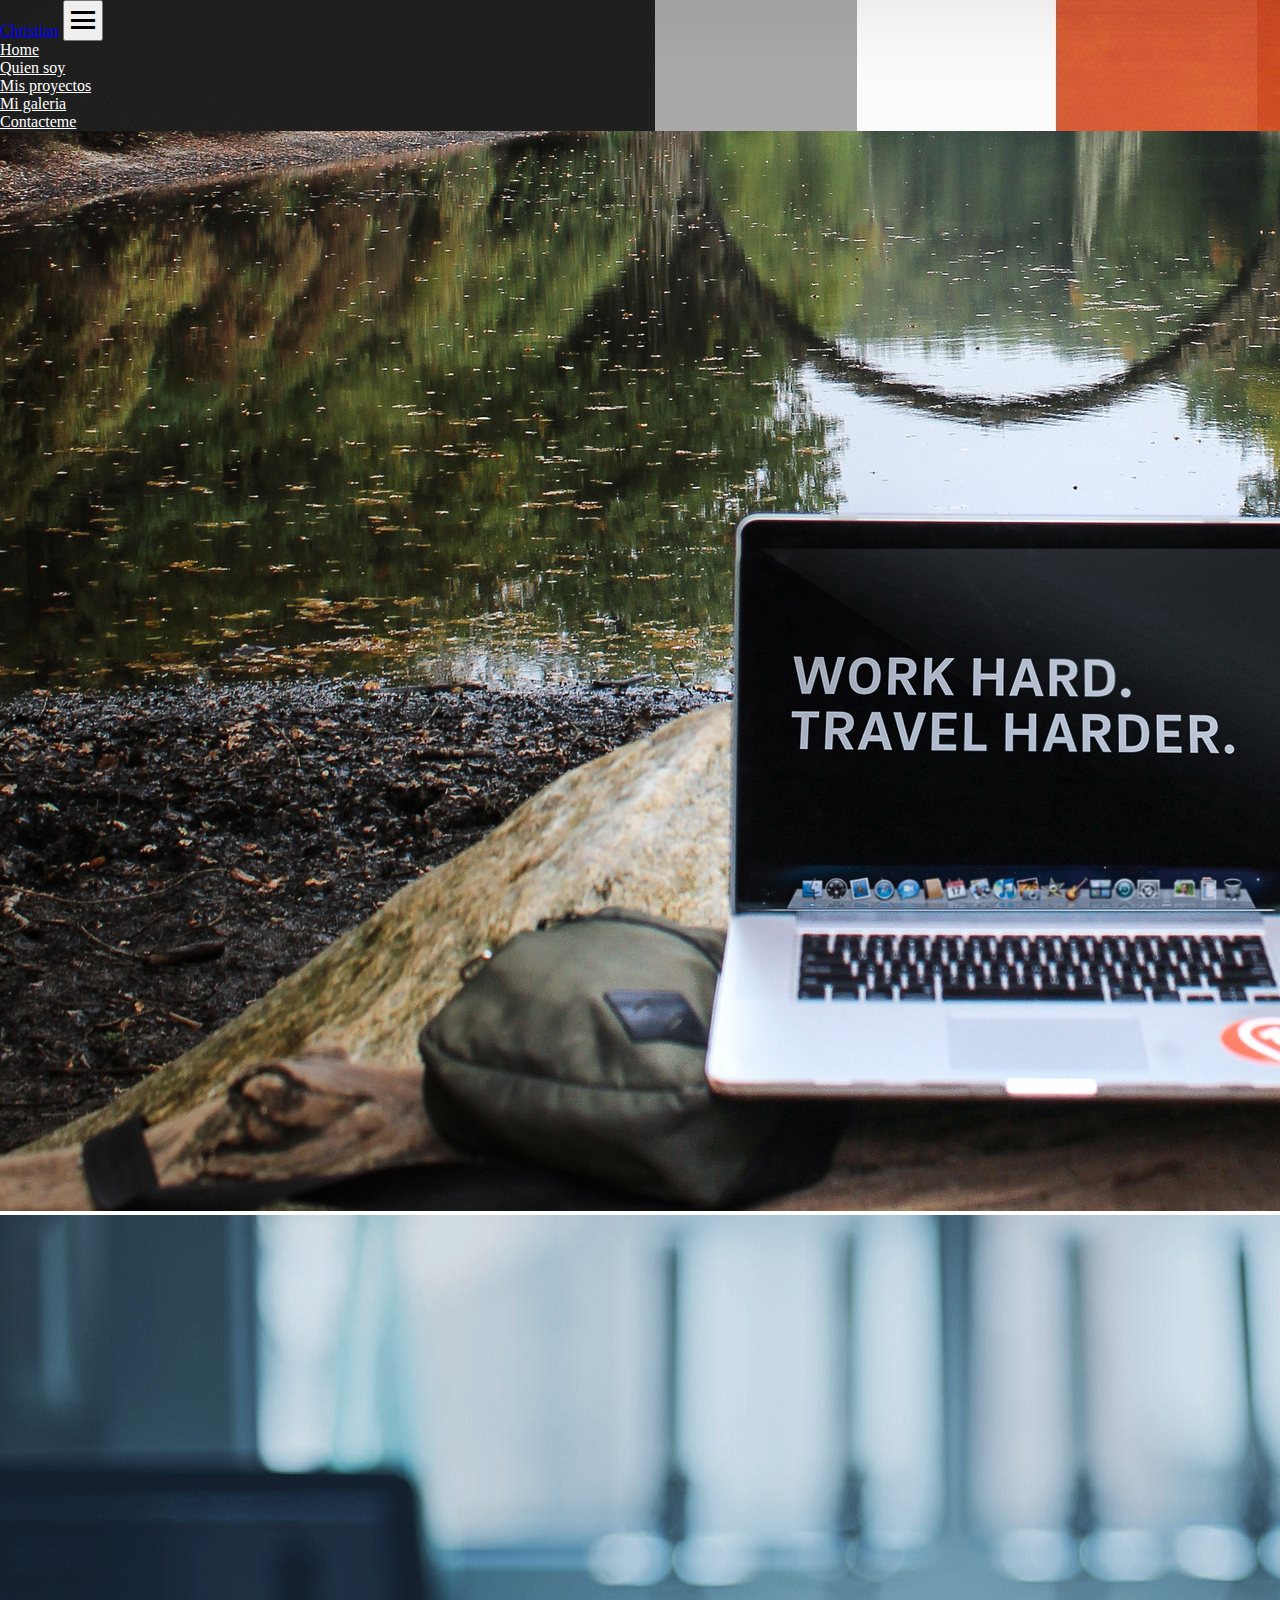
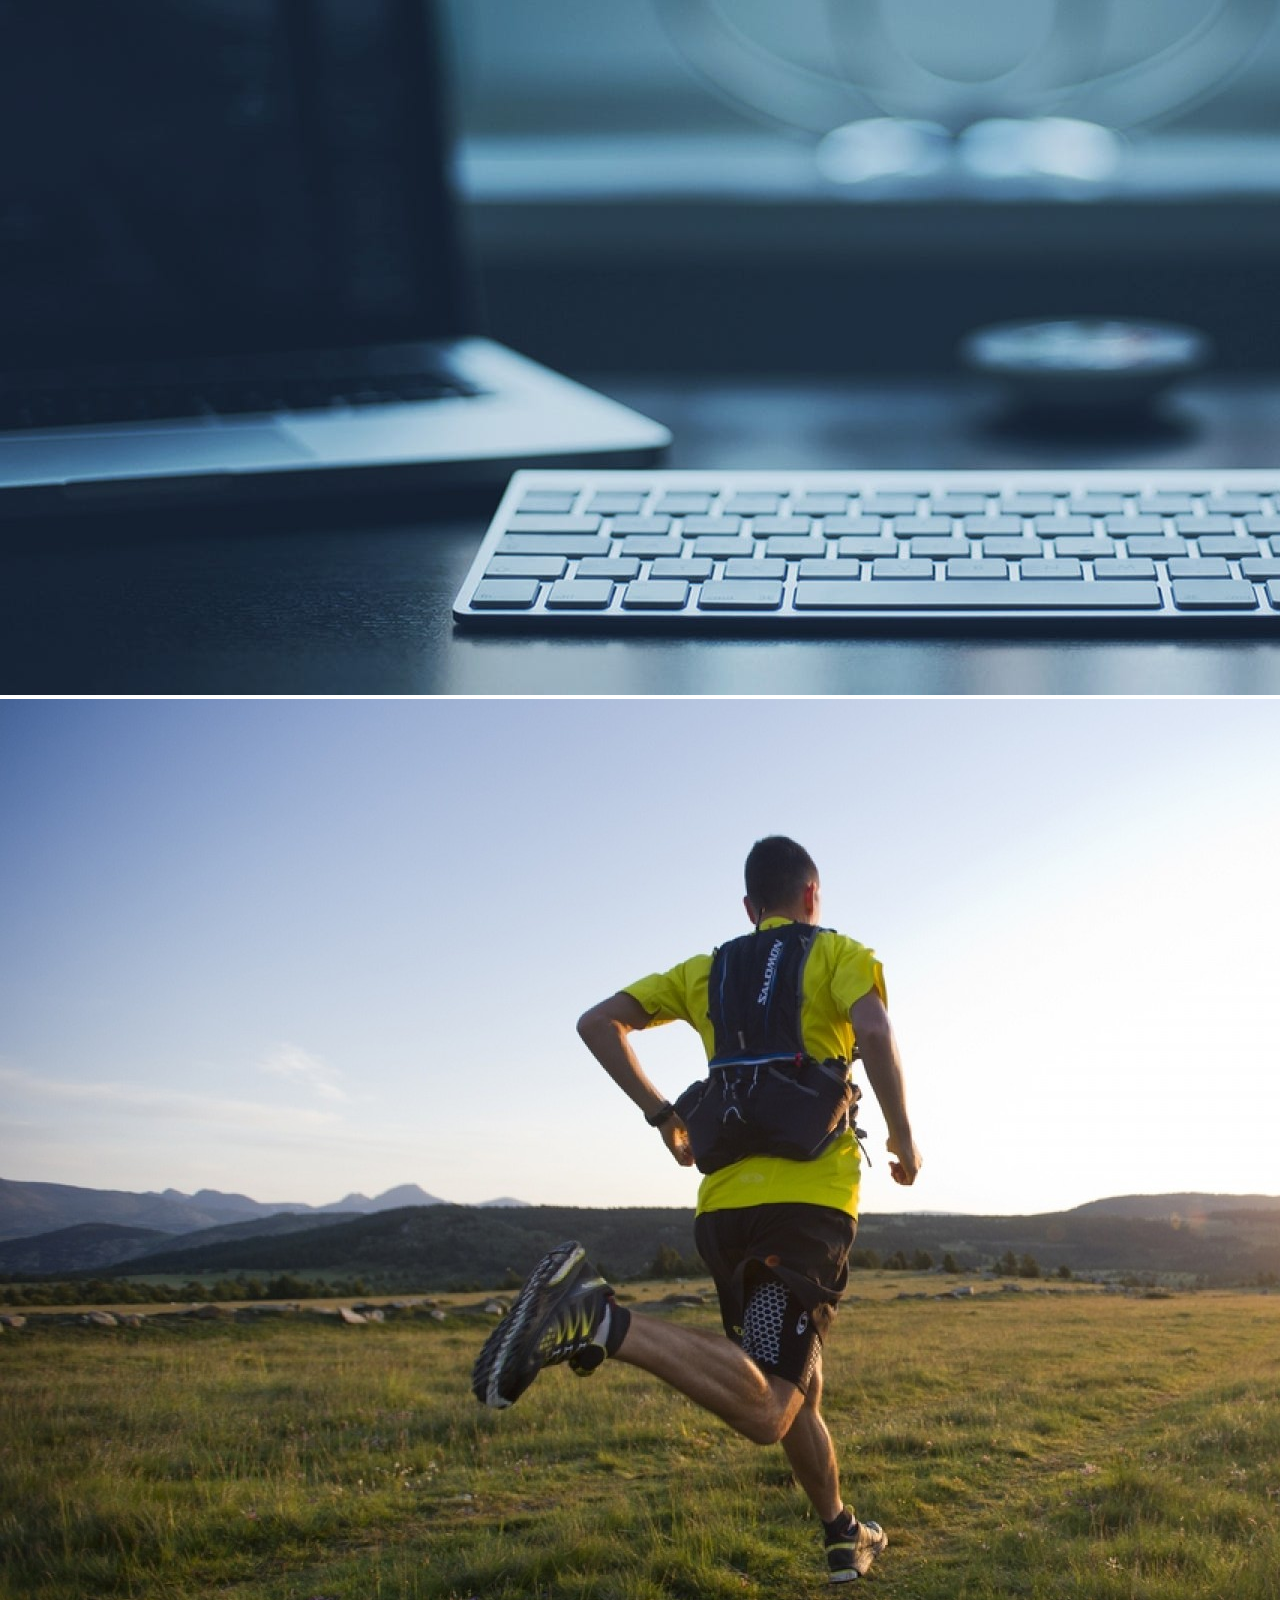
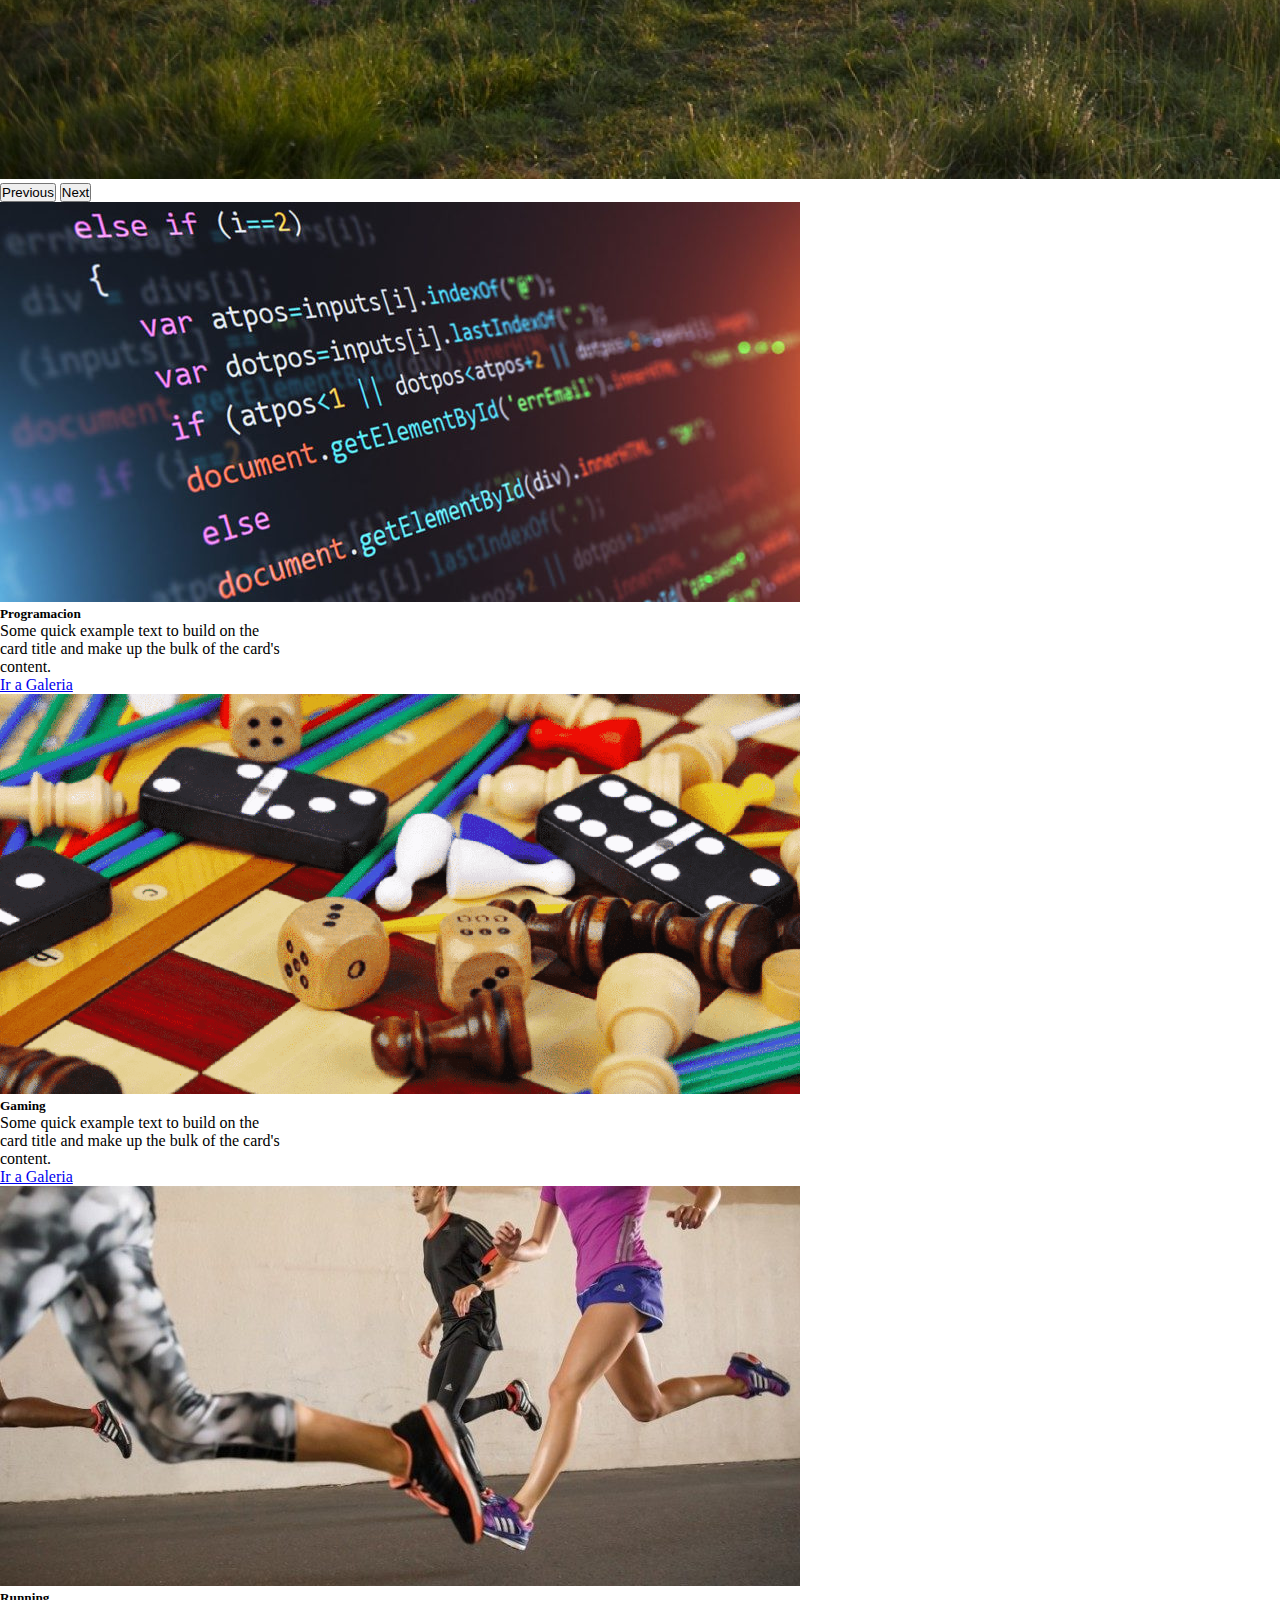
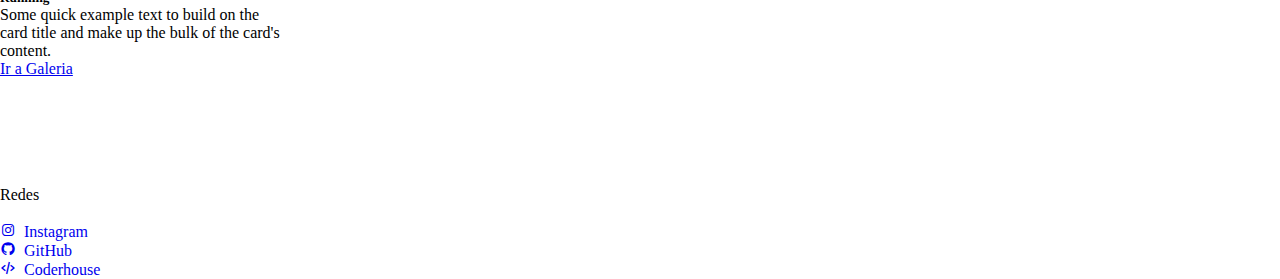
<file: index.html>
<!doctype html>
<html lang="en">
  <head>
    <meta charset="utf-8">
    <meta name="viewport" content="width=device-width, initial-scale=1">
    <title>Christian page</title>
    <link href="https://cdn.jsdelivr.net/npm/bootstrap@5.3.0-alpha3/dist/css/bootstrap.min.css" rel="stylesheet" integrity="sha384-KK94CHFLLe+nY2dmCWGMq91rCGa5gtU4mk92HdvYe+M/SXH301p5ILy+dN9+nJOZ" crossorigin="anonymous">
    <link rel="stylesheet" href="estilos/style.css">
    <link href='https://unpkg.com/boxicons@2.1.4/css/boxicons.min.css' rel='stylesheet'>
  </head>
  <body>
    
    <div class="bg">
        <div class="container-fluid">
            <div class="row">
                <div class="col-md-12 mb-5 bg-dark">
                    <!-- Inicio de navbar-->
                    <nav class="navbar navbar-expand-md bg-dark">
                        <a href="index.html" class="navbar-brand fs-3 ms-3 text-white">Christian</a>
                        <button class="navbar-toggler me-3 text-white" type="button" data-bs-toggle="collapse" data-bs-target="#btn">
                            <i class="bx bx-menu bx-md"></i>
                        </button>
                        <div class="collapse navbar-collapse ul-bg" id="btn">
                            <ul class="navbar-nav ms-auto">
                                <li class="nav-item">
                                    <a href="index.html" class="nav-link mx-3 fs-5"> Home </a>
                                </li>
                                <li class="nav-item">
                                    <a href="pages/quien-soy.html" class="nav-link mx-3 fs-5"> Quien soy </a>
                                </li>
                                <li class="nav-item">
                                    <a href="pages/mis-proyectos.html" class="nav-link mx-3 fs-5"> Mis proyectos </a>
                                </li>
                                <li class="nav-item">
                                    <a href="pages/galeria.html" class="nav-link mx-3 fs-5"> Mi galeria </a>
                                </li>
                                <li class="nav-item">
                                    <a href="pages/contacteme.html" class="nav-link mx-3 fs-5"> Contacteme </a>
                                </li>
                            </ul>
                        </div>
                    </nav>
                    <!-- Fin del navbar -->
                </div>
            </div>
            
            <div class="row">
                <div class="col-md-12 mb-5">
                    <!--Inicio de carrusel-->
                    <div id="carouselExample" class="carousel slide">
                        <div class="carousel-inner">
                          <div class="carousel-item active">
                            <img src="img/viajes-2.jpg" class="d-block w-100" alt="...">
                          </div>
                          <div class="carousel-item">
                            <img src="img/software-developer-2.jpg" class="d-block w-100" alt="...">
                          </div>
                          <div class="carousel-item">
                            <img src="img/runner-2.jpg" class="d-block w-100" alt="...">
                          </div>
                        </div>
                        <button class="carousel-control-prev" type="button" data-bs-target="#carouselExample" data-bs-slide="prev">
                          <span class="carousel-control-prev-icon" aria-hidden="true"></span>
                          <span class="visually-hidden">Previous</span>
                        </button>
                        <button class="carousel-control-next" type="button" data-bs-target="#carouselExample" data-bs-slide="next">
                          <span class="carousel-control-next-icon" aria-hidden="true"></span>
                          <span class="visually-hidden">Next</span>
                        </button>
                      </div>
                    <!--Fin de carrusel-->
                </div>
            </div>
    
            <div class="row">
                <div class="col-md-4 mb-3 col-sm-12"> 
                    <!-- Inicio de card 1 de galeria -->
                    <div class="card" style="width: 18rem;">
                        <img src="img/programacion.jpg" class="card-img-top" alt="...">
                        <div class="card-body">
                          <h5 class="card-title">Programacion</h5>
                          <p class="card-text">Some quick example text to build on the card title and make up the bulk of the card's content.</p>
                          <a href="pages/galeria.html" class="btn btn-primary">Ir a Galeria</a>
                        </div>
                    </div>
                    <!-- Fin de card1 de galeria-->
                </div>
                <div class="col-md-4 mb-3 col-sm-12"> 
                    <!-- Inicio de card 2 de galeria -->
                    <div class="card" style="width: 18rem;">
                        <img src="img/juegos3.png" class="card-img-top" alt="...">
                        <div class="card-body">
                          <h5 class="card-title">Gaming</h5>
                          <p class="card-text">Some quick example text to build on the card title and make up the bulk of the card's content.</p>
                          <a href="pages/galeria.html" class="btn btn-primary">Ir a Galeria</a>
                        </div>
                    </div>
                    <!-- Fin de card 2 de galeria -->
                </div>
                <div class="col-md-4 mb-3 col-sm-12"> 
                    <!-- Inicio de card 3 de galeria -->
                    <div class="card" style="width: 18rem;">
                        <img src="img/runner2.jpg" class="card-img-top" alt="...">
                        <div class="card-body">
                          <h5 class="card-title">Running</h5>
                          <p class="card-text">Some quick example text to build on the card title and make up the bulk of the card's content.</p>
                          <a href="pages/galeria.html" class="btn btn-primary">Ir a Galeria</a>
                        </div>
                    </div>
                    <!-- Fin de card 3 de galeria -->
                </div>
            </div>
        </div>
    </div>
    <!-- Footer -->
    <footer class="bg-dark text-white py-4">
      <div class="container">
        <nav class="row">
          <!-- Logo -->

          <a href="index.html" class="col-md-3 nav-link d-flex align-items-center">
            Christian
          </a>

          <!-- Fin del logo-->
          <!-- Menu -->
          <ul class="col-md-6 list-unstyled font-weight-bold text-uppercase">
            <li>
              <a href="index.html" class="nav-link"> Home </a>
            </li>
            <li>
              <a href="pages/quien-soy.html" class="nav-link"> Quien soy </a>
            </li>
            <li>
              <a href="pages/mis-proyectos.html" class="nav-link"> Mis Proyectos </a>
            </li>
            <li>
              <a href="pages/galeria.html" class="nav-link"> Galeria </a>
            </li>
            <li>
              <a href="pages/contacteme.html" class="nav-link"> Contacteme </a>
            </li>
          </ul>

          <!-- Fin del menu -->

          <!-- Redes -->
          <ul class="col-md-3 list-unstyled">
            <li class="font-weight-bold text-uppercase"> Redes </li>
            <li class="d-flex justify-content-between">
              <li>
                <a href="https://www.instagram.com/chrissormachea/" class="text-reset">
                  <i class='bx bxl-instagram'> Instagram </i>
                </a>
              </li>
              <li>
                <a href="https://github.com/christian-ormachea" class="text-reset">
                  <i class='bx bxl-github'> GitHub</i>
                </a>
              </li>
              <li>
                <a href="https://plataforma.coderhouse.com/perfil-2021" class="text-reset">
                  <i class='bx bx-code-alt' > Coderhouse</i>
                </a>
              </li>
              
            </li>
          </ul>
          <!-- Fin de redes -->
        </nav>
      </div>
    </footer>
    <!-- Fin del Footer-->
    <script src="https://cdn.jsdelivr.net/npm/bootstrap@5.3.0-alpha3/dist/js/bootstrap.bundle.min.js" integrity="sha384-ENjdO4Dr2bkBIFxQpeoTz1HIcje39Wm4jDKdf19U8gI4ddQ3GYNS7NTKfAdVQSZe" crossorigin="anonymous"></script>
  </body>
</html>
</file>
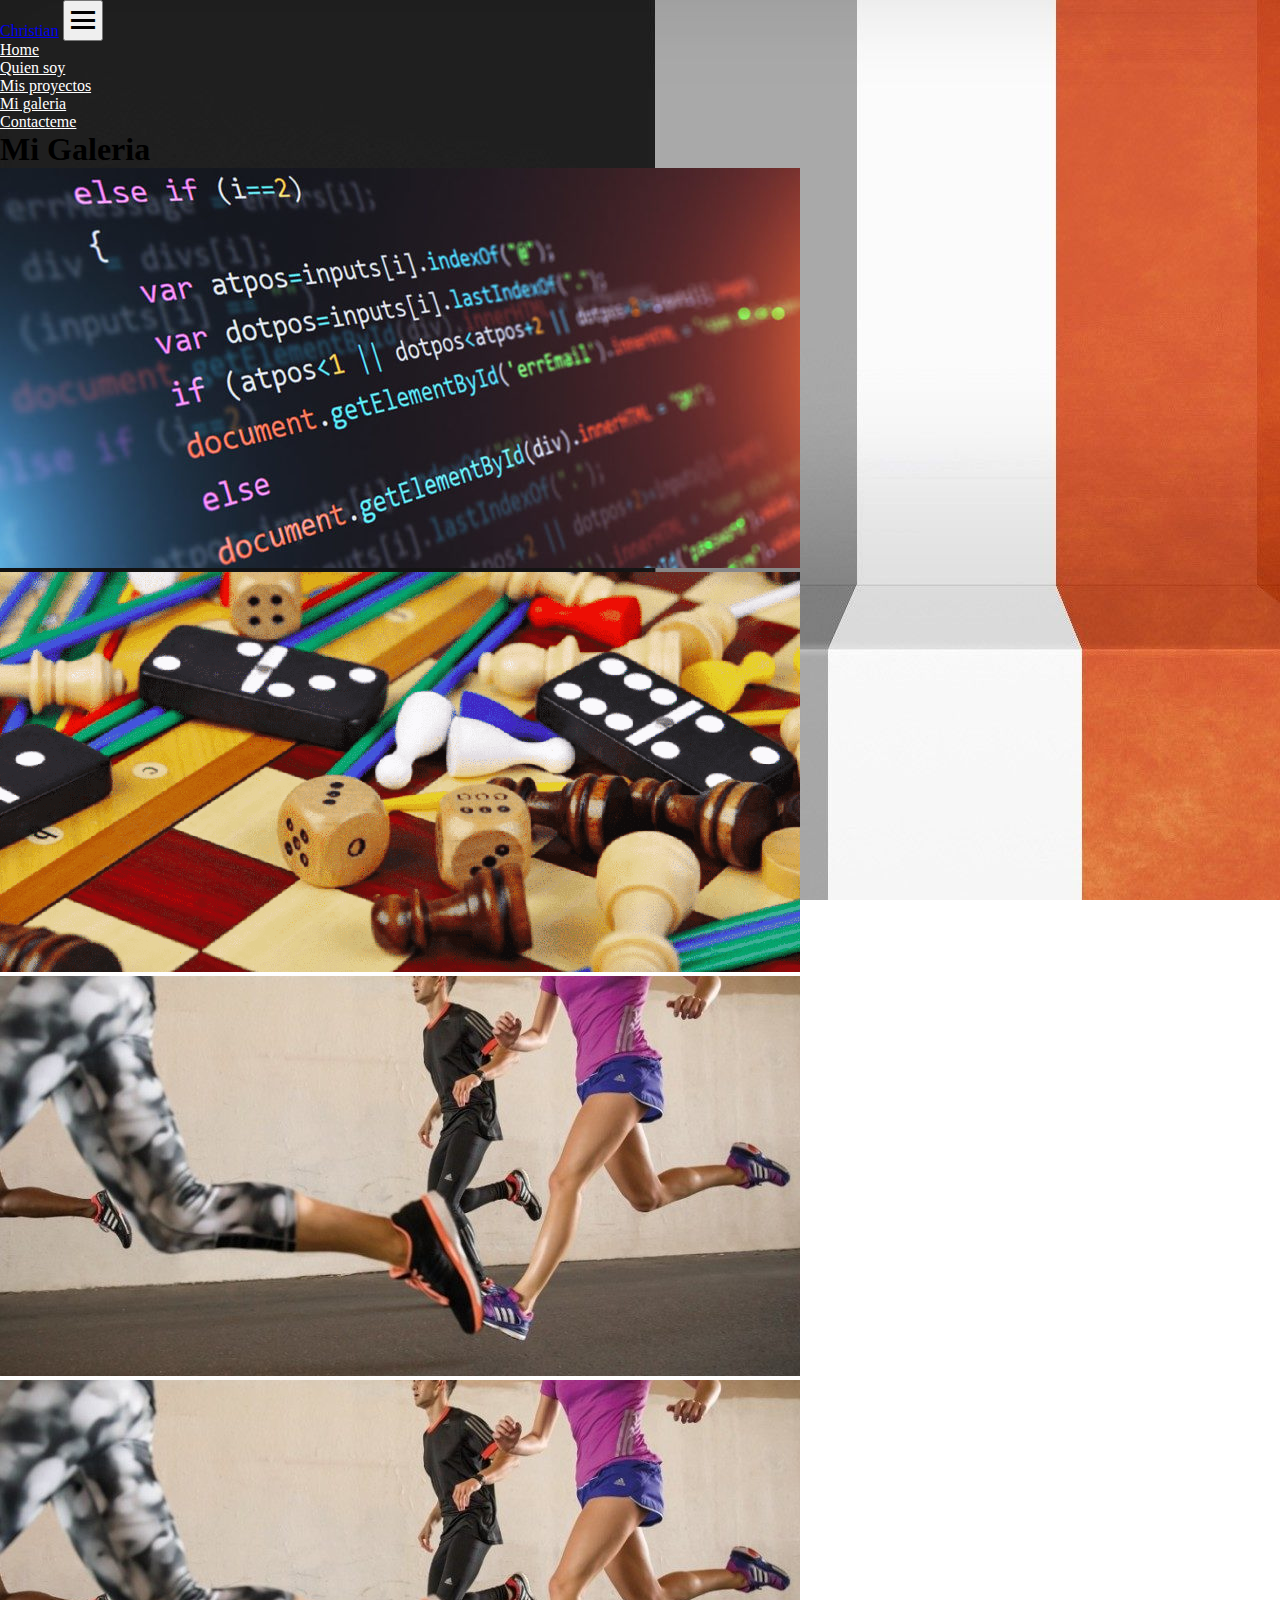
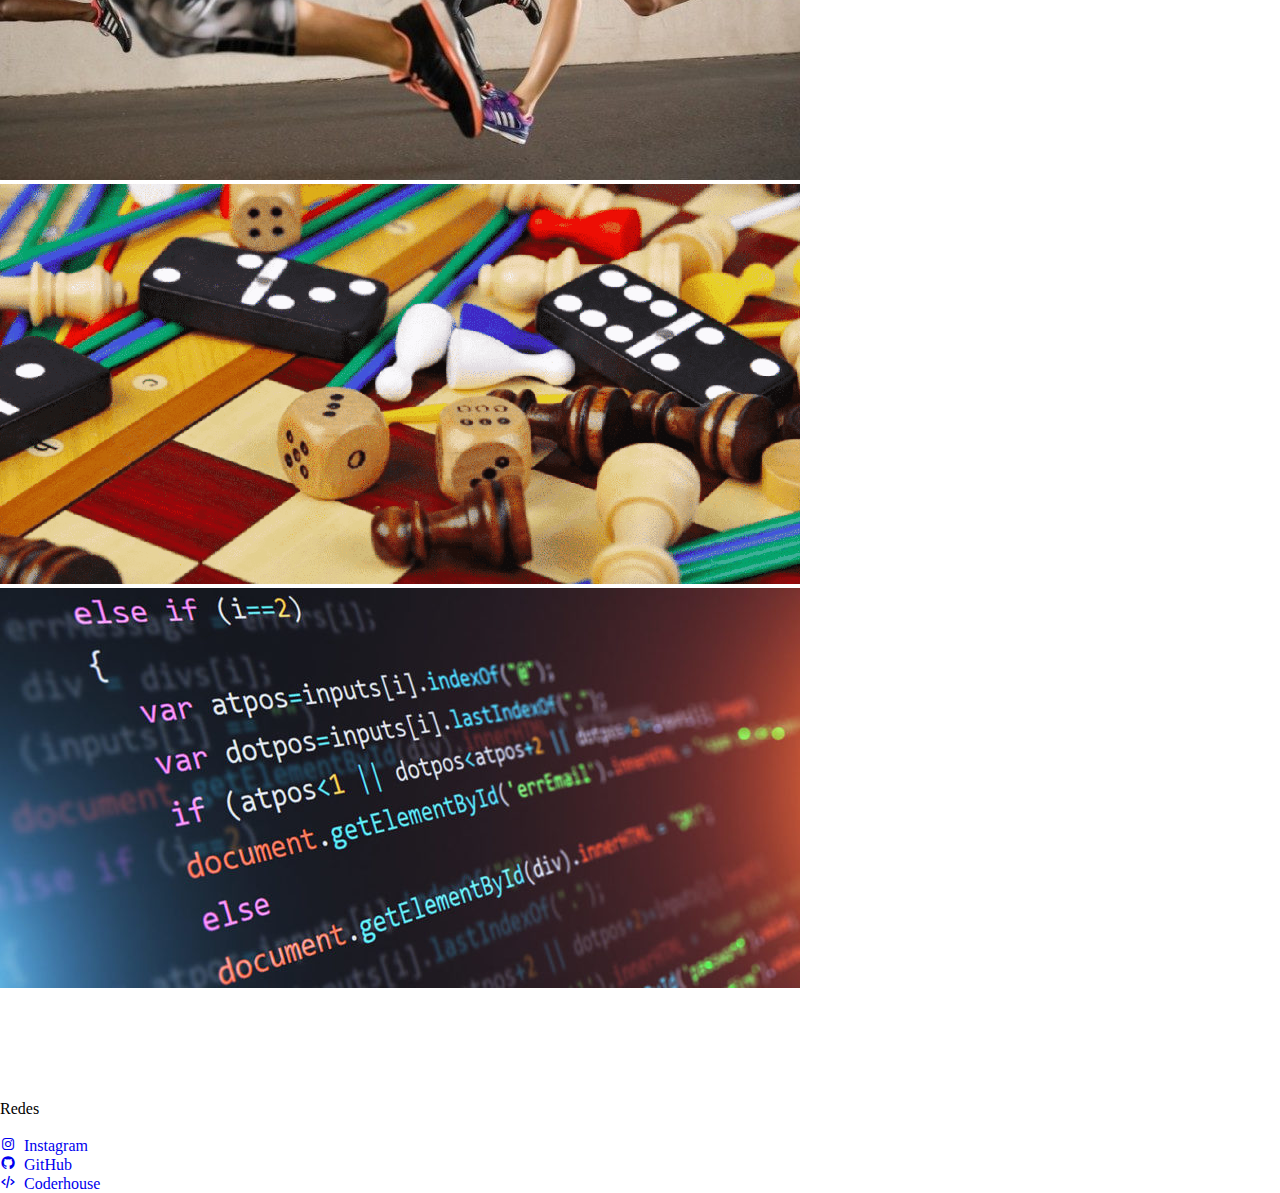
<file: pages/galeria.html>
<!DOCTYPE html>
<html lang="en">
<head>
    <meta charset="UTF-8">
    <meta http-equiv="X-UA-Compatible" content="IE=edge">
    <meta name="viewport" content="width=device-width, initial-scale=1.0">
    <link href="https://cdn.jsdelivr.net/npm/bootstrap@5.3.0-alpha3/dist/css/bootstrap.min.css" rel="stylesheet" integrity="sha384-KK94CHFLLe+nY2dmCWGMq91rCGa5gtU4mk92HdvYe+M/SXH301p5ILy+dN9+nJOZ" crossorigin="anonymous">
    <link rel="stylesheet" href="../estilos/style.css">
    <link href='https://unpkg.com/boxicons@2.1.4/css/boxicons.min.css' rel='stylesheet'>
    <title>Mi galeria</title>
</head>
<body>
    <div class="bg">
        <div class="container-fluid">
            <div class="row">
                <div class="col-md-12 bg-dark">
                    <!-- Inicio de navbar-->
                    <nav class="navbar navbar-expand-md bg-dark">
                        <a href="../index.html" class="navbar-brand fs-3 ms-3 text-white">Christian</a>
                        <button class="navbar-toggler me-3 text-white" type="button" data-bs-toggle="collapse" data-bs-target="#btn">
                            <i class="bx bx-menu bx-md"></i>
                        </button>
                        <div class="collapse navbar-collapse ul-bg" id="btn">
                            <ul class="navbar-nav ms-auto">
                                <li class="nav-item">
                                    <a href="../index.html" class="nav-link mx-3 fs-5"> Home </a>
                                </li>
                                <li class="nav-item">
                                    <a href="quien-soy.html" class="nav-link mx-3 fs-5"> Quien soy </a>
                                </li>
                                <li class="nav-item">
                                    <a href="mis-proyectos.html" class="nav-link mx-3 fs-5"> Mis proyectos </a>
                                </li>
                                <li class="nav-item">
                                    <a href="galeria.html" class="nav-link mx-3 fs-5"> Mi galeria </a>
                                </li>
                                <li class="nav-item">
                                    <a href="contacteme.html" class="nav-link mx-3 fs-5"> Contacteme </a>
                                </li>
                            </ul>
                        </div>
                    </nav>
                    <!-- Fin del navbar -->
                </div>
            </div>
            <!-- Contenido de la pagina -->

            <div class="row bg-dark p-2 bg-opacity-10">
                <h1 class="text-center"> Mi Galeria</h1>
                <div class="col-md-4 col-sm-12 mb-2">
                    <img src="../img/programacion.jpg" class="rounded mx-auto d-block img-fluid" alt="imagenahre">
                </div>
                <div class="col-md-4 col-sm-12 mb-2">
                    <img src="../img/juegos3.png" class="rounded mx-auto d-block img-fluid" alt="imagenahre">
                </div>
                <div class="col-md-4 col-sm-12 mb-2">
                    <img src="../img/runner2.jpg" class="rounded mx-auto d-block img-fluid" alt="imagenahre">
                </div>
            </div>
            <div class="row bg-dark p-2 bg-opacity-10">
                <div class="col-md-4 col-sm-12 mb-2">
                    <img src="../img/runner2.jpg" class="rounded mx-auto d-block img-fluid" alt="imagenahre">
                </div>
                <div class="col-md-4 col-sm-12 mb-2">
                    <img src="../img/juegos3.png" class="rounded mx-auto d-block img-fluid" alt="imagenahre">
                </div>
                <div class="col-md-4 col-sm-12 mb-2">
                    <img src="../img/programacion.jpg" class="rounded mx-auto d-block img-fluid" alt="imagenahre">
                </div>
            </div>

            <!-- Contenido de la pagina -->
        </div>
        
    </div>
    <footer class="bg-dark text-white py-4">
        <div class="container">
            <nav class="row">
                <!-- Logo -->
    
                <a href="../index.html" class="col-md-3 nav-link d-flex align-items-center">
                Christian
                </a>
    
                <!-- Fin del logo-->
                <!-- Menu -->
                <ul class="col-md-6 list-unstyled font-weight-bold text-uppercase">
                    <li>
                        <a href="../index.html" class="nav-link"> Home </a>
                    </li>
                    <li>
                        <a href="quien-soy.html" class="nav-link"> Quien soy </a>
                    </li>
                    <li>
                        <a href="mis-proyectos.html" class="nav-link"> Mis Proyectos </a>
                    </li>
                    <li>
                        <a href="galeria.html" class="nav-link"> Galeria </a>
                    </li>
                    <li>
                        <a href="contacteme.html" class="nav-link"> Contacteme </a>
                    </li>
                </ul>
    
                <!-- Fin del menu -->
    
                <!-- Redes -->
                <ul class="col-md-3 list-unstyled">
                    <li class="font-weight-bold text-uppercase"> Redes </li>
                    <li class="d-flex justify-content-between">
                        <li>
                            <a href="https://www.instagram.com/chrissormachea/" class="text-reset">
                                <i class='bx bxl-instagram'> Instagram </i>
                            </a>
                        </li>
                        <li>
                            <a href="https://github.com/christian-ormachea" class="text-reset">
                                <i class='bx bxl-github'> GitHub</i>
                            </a>
                        </li>
                        <li>
                            <a href="https://plataforma.coderhouse.com/perfil-2021" class="text-reset">
                                <i class='bx bx-code-alt' > Coderhouse</i>
                            </a>
                        </li>
                        
                    </li>
                </ul>
                <!-- Fin de redes -->
            </nav>
        </div>
    </footer>
    


    <script src="https://cdn.jsdelivr.net/npm/bootstrap@5.3.0-alpha3/dist/js/bootstrap.bundle.min.js" integrity="sha384-ENjdO4Dr2bkBIFxQpeoTz1HIcje39Wm4jDKdf19U8gI4ddQ3GYNS7NTKfAdVQSZe" crossorigin="anonymous"></script>
</body>
</html>
</file>
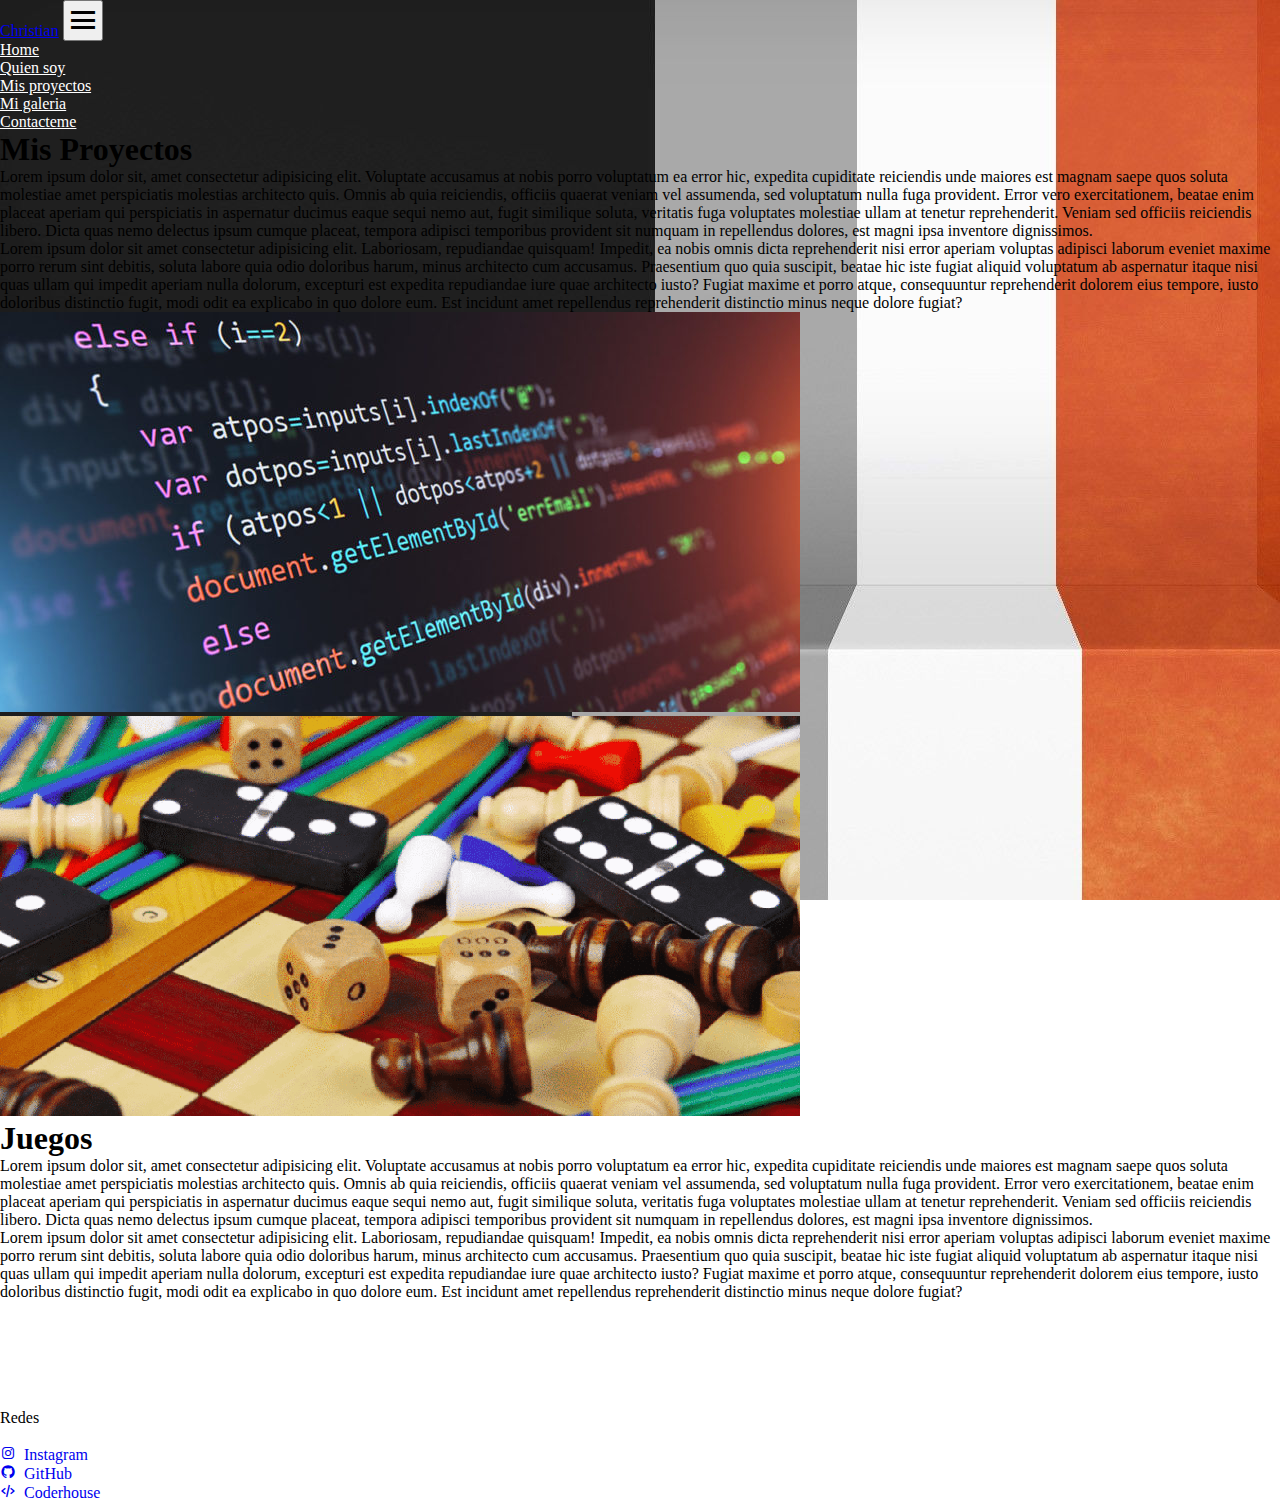
<file: pages/mis-proyectos.html>
<!DOCTYPE html>
<html lang="en">
<head>
    <meta charset="UTF-8">
    <meta http-equiv="X-UA-Compatible" content="IE=edge">
    <meta name="viewport" content="width=device-width, initial-scale=1.0">
    <title>Mis Proyectos</title>
    <link href="https://cdn.jsdelivr.net/npm/bootstrap@5.3.0-alpha3/dist/css/bootstrap.min.css" rel="stylesheet" integrity="sha384-KK94CHFLLe+nY2dmCWGMq91rCGa5gtU4mk92HdvYe+M/SXH301p5ILy+dN9+nJOZ" crossorigin="anonymous">
    <link rel="stylesheet" href="../estilos/style.css">
    <link href='https://unpkg.com/boxicons@2.1.4/css/boxicons.min.css' rel='stylesheet'>
</head>
<body>
    <div class="bg">
        <div class="container-fluid">
            <div class="row">
                <div class="col-md-12 bg-dark">
                    <!-- Inicio de navbar-->
                    <nav class="navbar navbar-expand-md bg-dark">
                        <a href="../index.html" class="navbar-brand fs-3 ms-3 text-white">Christian</a>
                        <button class="navbar-toggler me-3 text-white" type="button" data-bs-toggle="collapse" data-bs-target="#btn">
                            <i class="bx bx-menu bx-md"></i>
                        </button>
                        <div class="collapse navbar-collapse ul-bg" id="btn">
                            <ul class="navbar-nav ms-auto">
                                <li class="nav-item">
                                    <a href="../index.html" class="nav-link mx-3 fs-5"> Home </a>
                                </li>
                                <li class="nav-item">
                                    <a href="quien-soy.html" class="nav-link mx-3 fs-5"> Quien soy </a>
                                </li>
                                <li class="nav-item">
                                    <a href="mis-proyectos.html" class="nav-link mx-3 fs-5"> Mis proyectos </a>
                                </li>
                                <li class="nav-item">
                                    <a href="galeria.html" class="nav-link mx-3 fs-5"> Mi galeria </a>
                                </li>
                                <li class="nav-item">
                                    <a href="contacteme.html" class="nav-link mx-3 fs-5"> Contacteme </a>
                                </li>
                            </ul>
                        </div>
                    </nav>
                    <!-- Fin del navbar -->
                </div>
            </div>
        </div>

        <div class="row bg-dark p-2 bg-opacity-10">
            <div class="col-md-6 text-white">
                <h1 class="text-center">
                    Mis Proyectos
                </h1>
                <p>
                    Lorem ipsum dolor sit, amet consectetur adipisicing elit. Voluptate accusamus at nobis porro voluptatum ea error hic, expedita cupiditate reiciendis unde maiores est magnam saepe quos soluta molestiae amet perspiciatis molestias architecto quis. Omnis ab quia reiciendis, officiis quaerat veniam vel assumenda, sed voluptatum nulla fuga provident. Error vero exercitationem, beatae enim placeat aperiam qui perspiciatis in aspernatur ducimus eaque sequi nemo aut, fugit similique soluta, veritatis fuga voluptates molestiae ullam at tenetur reprehenderit. Veniam sed officiis reiciendis libero. Dicta quas nemo delectus ipsum cumque placeat, tempora adipisci temporibus provident sit numquam in repellendus dolores, est magni ipsa inventore dignissimos. 
                </p>
                <p>
                    Lorem ipsum dolor sit amet consectetur adipisicing elit. Laboriosam, repudiandae quisquam! Impedit, ea nobis omnis dicta reprehenderit nisi error aperiam voluptas adipisci laborum eveniet maxime porro rerum sint debitis, soluta labore quia odio doloribus harum, minus architecto cum accusamus. Praesentium quo quia suscipit, beatae hic iste fugiat aliquid voluptatum ab aspernatur itaque nisi quas ullam qui impedit aperiam nulla dolorum, excepturi est expedita repudiandae iure quae architecto iusto? Fugiat maxime et porro atque, consequuntur reprehenderit dolorem eius tempore, iusto doloribus distinctio fugit, modi odit ea explicabo in quo dolore eum. Est incidunt amet repellendus reprehenderit distinctio minus neque dolore fugiat?

                </p>
                
            </div>
            <div class="col-md-6">
                <img src="../img/programacion.jpg" class="rounded mx-auto d-block img-fluid" alt="imagenahre">
            </div>
        </div>
        <div class="row bg-dark p-2 bg-opacity-10">
            <div class="col-md-6">
                <img src="../img/juegos3.png" class="rounded mx-auto d-block img-fluid" alt="imagenahre">
            </div>
            <div class="col-md-6 text-white">
                <h1 class="text-center">
                    Juegos
                </h1>
                <p>
                    Lorem ipsum dolor sit, amet consectetur adipisicing elit. Voluptate accusamus at nobis porro voluptatum ea error hic, expedita cupiditate reiciendis unde maiores est magnam saepe quos soluta molestiae amet perspiciatis molestias architecto quis. Omnis ab quia reiciendis, officiis quaerat veniam vel assumenda, sed voluptatum nulla fuga provident. Error vero exercitationem, beatae enim placeat aperiam qui perspiciatis in aspernatur ducimus eaque sequi nemo aut, fugit similique soluta, veritatis fuga voluptates molestiae ullam at tenetur reprehenderit. Veniam sed officiis reiciendis libero. Dicta quas nemo delectus ipsum cumque placeat, tempora adipisci temporibus provident sit numquam in repellendus dolores, est magni ipsa inventore dignissimos. 
                </p>
                <p>
                    Lorem ipsum dolor sit amet consectetur adipisicing elit. Laboriosam, repudiandae quisquam! Impedit, ea nobis omnis dicta reprehenderit nisi error aperiam voluptas adipisci laborum eveniet maxime porro rerum sint debitis, soluta labore quia odio doloribus harum, minus architecto cum accusamus. Praesentium quo quia suscipit, beatae hic iste fugiat aliquid voluptatum ab aspernatur itaque nisi quas ullam qui impedit aperiam nulla dolorum, excepturi est expedita repudiandae iure quae architecto iusto? Fugiat maxime et porro atque, consequuntur reprehenderit dolorem eius tempore, iusto doloribus distinctio fugit, modi odit ea explicabo in quo dolore eum. Est incidunt amet repellendus reprehenderit distinctio minus neque dolore fugiat?

                </p>
                
            </div>
            
        </div>
    </div>
    <footer class="bg-dark text-white py-4">
        <div class="container">
            <nav class="row">
                <!-- Logo -->
    
                <a href="../index.html" class="col-md-3 nav-link d-flex align-items-center">
                Christian
                </a>
    
                <!-- Fin del logo-->
                <!-- Menu -->
                <ul class="col-md-6 list-unstyled font-weight-bold text-uppercase">
                    <li>
                        <a href="../index.html" class="nav-link"> Home </a>
                    </li>
                    <li>
                        <a href="quien-soy.html" class="nav-link"> Quien soy </a>
                    </li>
                    <li>
                        <a href="mis-proyectos.html" class="nav-link"> Mis Proyectos </a>
                    </li>
                    <li>
                        <a href="galeria.html" class="nav-link"> Galeria </a>
                    </li>
                    <li>
                        <a href="contacteme.html" class="nav-link"> Contacteme </a>
                    </li>
                </ul>
    
                <!-- Fin del menu -->
    
                <!-- Redes -->
                <ul class="col-md-3 list-unstyled">
                    <li class="font-weight-bold text-uppercase"> Redes </li>
                    <li class="d-flex justify-content-between">
                        <li>
                            <a href="https://www.instagram.com/chrissormachea/" class="text-reset">
                                <i class='bx bxl-instagram'> Instagram </i>
                            </a>
                        </li>
                        <li>
                            <a href="https://github.com/christian-ormachea" class="text-reset">
                                <i class='bx bxl-github'> GitHub</i>
                            </a>
                        </li>
                        <li>
                            <a href="https://plataforma.coderhouse.com/perfil-2021" class="text-reset">
                                <i class='bx bx-code-alt' > Coderhouse</i>
                            </a>
                        </li>
                        
                    </li>
                </ul>
                <!-- Fin de redes -->
            </nav>
        </div>
    </footer>

    <script src="https://cdn.jsdelivr.net/npm/bootstrap@5.3.0-alpha3/dist/js/bootstrap.bundle.min.js" integrity="sha384-ENjdO4Dr2bkBIFxQpeoTz1HIcje39Wm4jDKdf19U8gI4ddQ3GYNS7NTKfAdVQSZe" crossorigin="anonymous"></script>
</body>
</html>
</file>
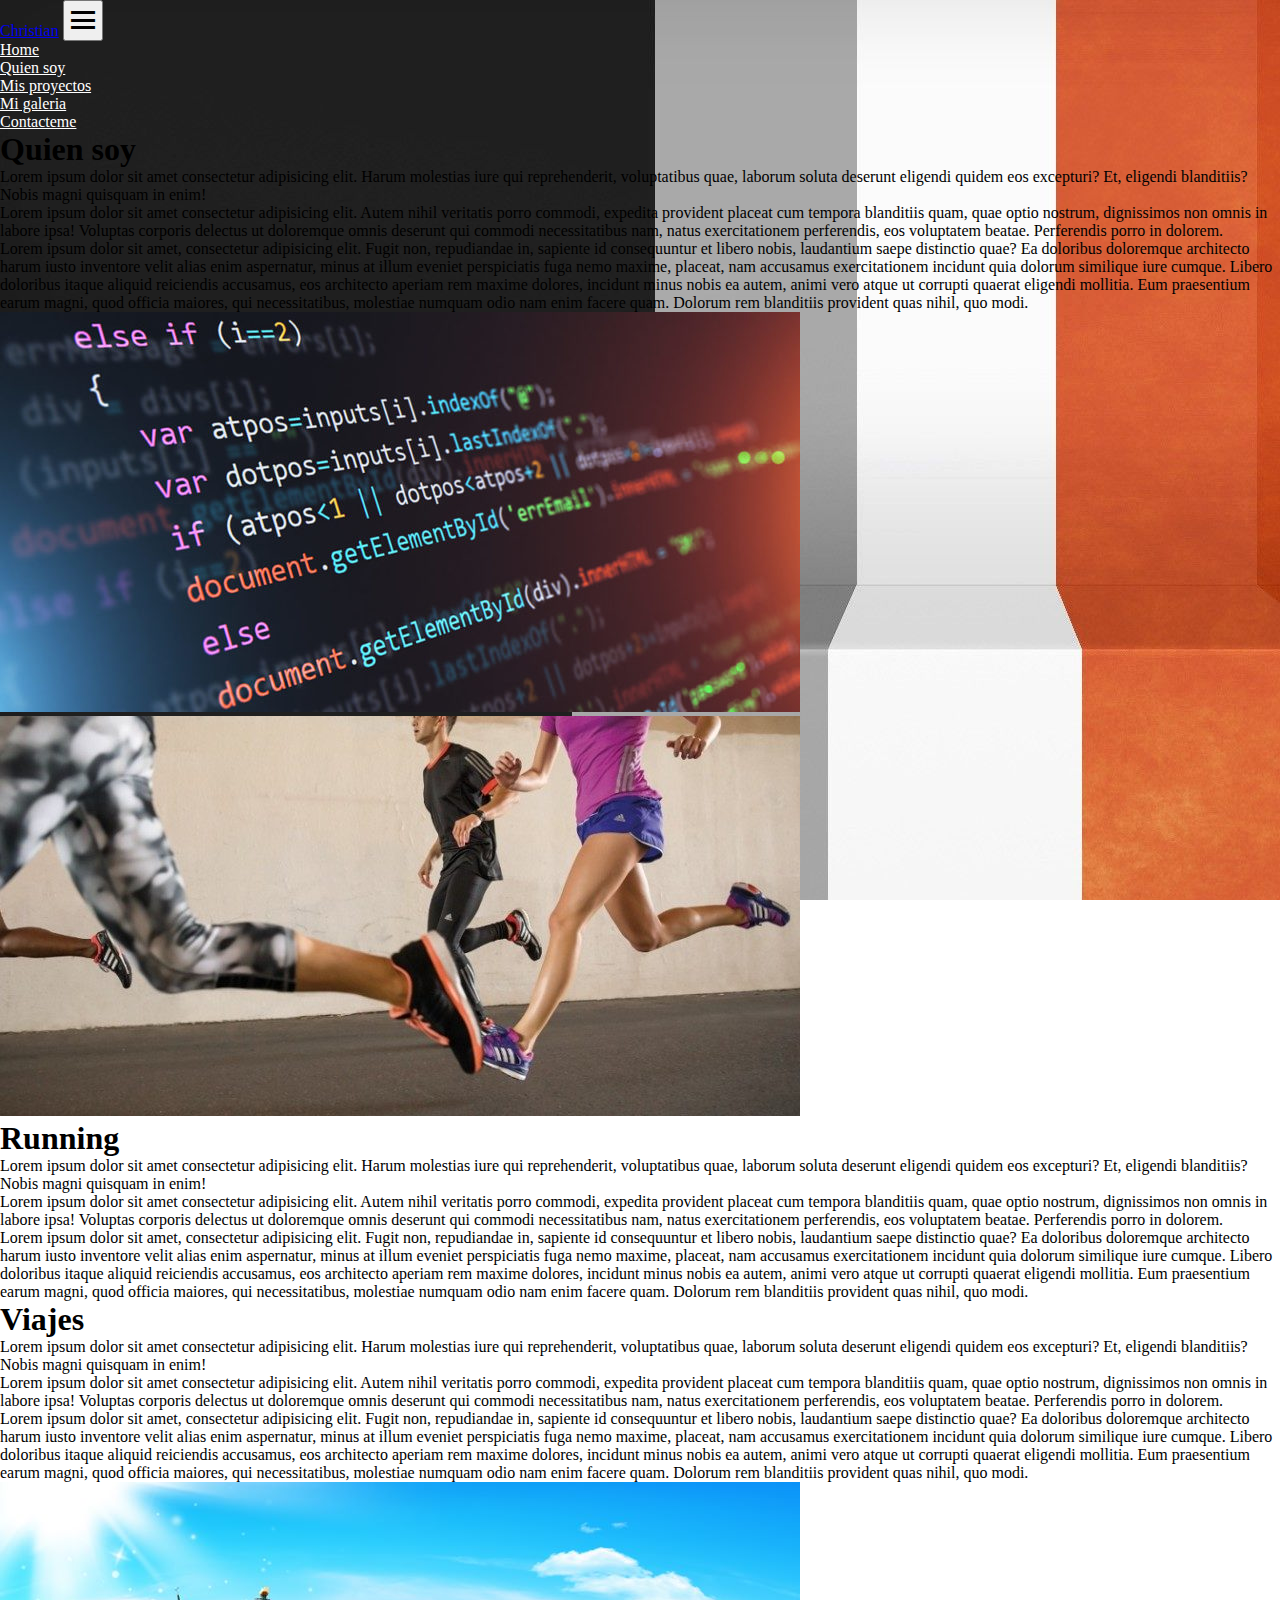
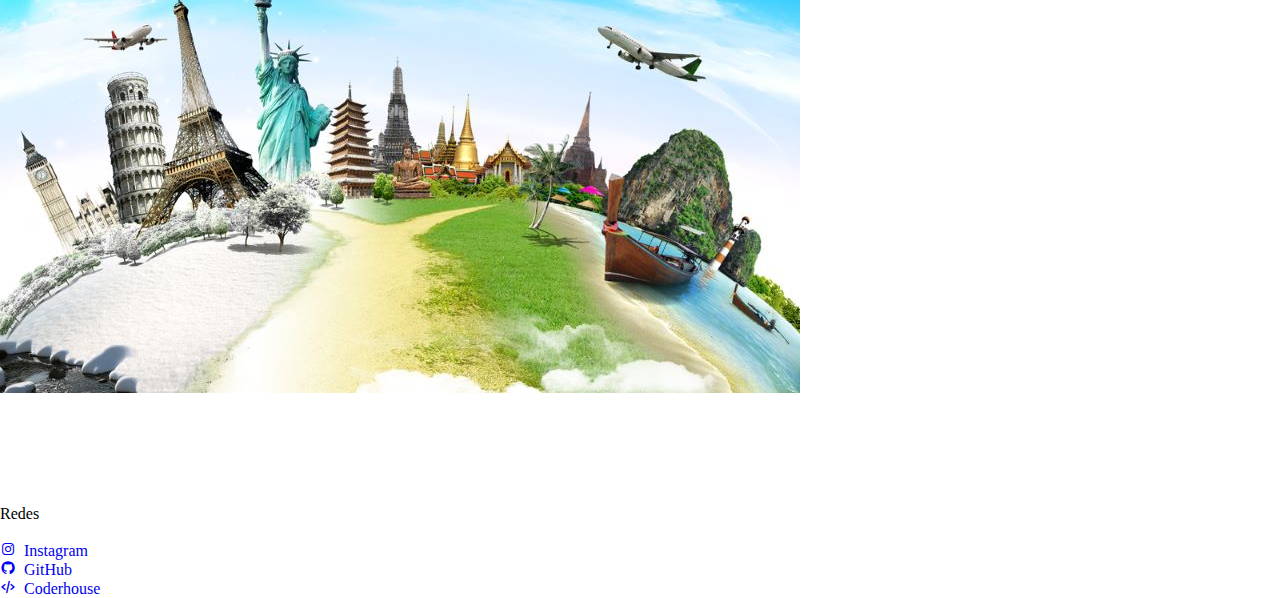
<file: pages/quien-soy.html>
<!DOCTYPE html>
<html lang="en">
<head>
    <meta charset="utf-8">
    <meta name="viewport" content="width=device-width, initial-scale=1">
    <title>Christian page</title>
    <link href="https://cdn.jsdelivr.net/npm/bootstrap@5.3.0-alpha3/dist/css/bootstrap.min.css" rel="stylesheet" integrity="sha384-KK94CHFLLe+nY2dmCWGMq91rCGa5gtU4mk92HdvYe+M/SXH301p5ILy+dN9+nJOZ" crossorigin="anonymous">
    <link rel="stylesheet" href="../estilos/style.css">
    <link href='https://unpkg.com/boxicons@2.1.4/css/boxicons.min.css' rel='stylesheet'>
</head>
<body>
    <div class="bg">
        <div class="container-fluid">
            <div class="row">
                <div class="col-md-12  bg-dark">
                    <!-- Inicio de navbar-->
                    <nav class="navbar navbar-expand-md bg-dark">
                        <a href="../index.html" class="navbar-brand fs-3 ms-3 text-white">Christian</a>
                        <button class="navbar-toggler me-3 text-white" type="button" data-bs-toggle="collapse" data-bs-target="#btn">
                            <i class="bx bx-menu bx-md"></i>
                        </button>
                        <div class="collapse navbar-collapse ul-bg" id="btn">
                            <ul class="navbar-nav ms-auto">
                                <li class="nav-item">
                                    <a href="../index.html" class="nav-link mx-3 fs-5"> Home </a>
                                </li>
                                <li class="nav-item">
                                    <a href="quien-soy.html" class="nav-link mx-3 fs-5"> Quien soy </a>
                                </li>
                                <li class="nav-item">
                                    <a href="mis-proyectos.html" class="nav-link mx-3 fs-5"> Mis proyectos </a>
                                </li>
                                <li class="nav-item">
                                    <a href="galeria.html" class="nav-link mx-3 fs-5"> Mi galeria </a>
                                </li>
                                <li class="nav-item">
                                    <a href="contacteme.html" class="nav-link mx-3 fs-5"> Contacteme </a>
                                </li>
                            </ul>
                        </div>
                    </nav>
                    <!-- Fin del navbar -->
                </div>
            </div>

            <!-- Contenido de la pagina -->

            <div class="row bg-dark p-2 bg-opacity-10">
                <div class="col-md-6 text-white col-sm-12">
                    <h1 class="text-center">
                        Quien soy
                    </h1>
                    <p >Lorem ipsum dolor sit amet consectetur adipisicing elit. Harum molestias iure qui reprehenderit, voluptatibus quae, laborum soluta deserunt eligendi quidem eos excepturi? Et, eligendi blanditiis? Nobis magni quisquam in enim!</p>
                    <p>Lorem ipsum dolor sit amet consectetur adipisicing elit. Autem nihil veritatis porro commodi, expedita provident placeat cum tempora blanditiis quam, quae optio nostrum, dignissimos non omnis in labore ipsa! Voluptas corporis delectus ut doloremque omnis deserunt qui commodi necessitatibus nam, natus exercitationem perferendis, eos voluptatem beatae. Perferendis porro in dolorem.</p>
                    <p>Lorem ipsum dolor sit amet, consectetur adipisicing elit. Fugit non, repudiandae in, sapiente id consequuntur et libero nobis, laudantium saepe distinctio quae? Ea doloribus doloremque architecto harum iusto inventore velit alias enim aspernatur, minus at illum eveniet perspiciatis fuga nemo maxime, placeat, nam accusamus exercitationem incidunt quia dolorum similique iure cumque. Libero doloribus itaque aliquid reiciendis accusamus, eos architecto aperiam rem maxime dolores, incidunt minus nobis ea autem, animi vero atque ut corrupti quaerat eligendi mollitia. Eum praesentium earum magni, quod officia maiores, qui necessitatibus, molestiae numquam odio nam enim facere quam. Dolorum rem blanditiis provident quas nihil, quo modi.</p>
                </div>

                <div class="col-md-6">
                    <img src="../img/programacion.jpg" class="rounded mx-auto d-block img-fluid" alt="imagenahre">
                </div>
            </div>

            <div class="row bg-dark p-2 bg-opacity-10">

                <div class="col-md-6">
                    <img src="../img/runner2.jpg" class="rounded mx-auto d-block img-fluid" alt="imagenahre">
                </div>
                
                <div class="col-md-6 col-sm-12 running">
                    <h1 class="text-center">
                        Running
                    </h1>
                    <p>Lorem ipsum dolor sit amet consectetur adipisicing elit. Harum molestias iure qui reprehenderit, voluptatibus quae, laborum soluta deserunt eligendi quidem eos excepturi? Et, eligendi blanditiis? Nobis magni quisquam in enim!</p>
                    <p>Lorem ipsum dolor sit amet consectetur adipisicing elit. Autem nihil veritatis porro commodi, expedita provident placeat cum tempora blanditiis quam, quae optio nostrum, dignissimos non omnis in labore ipsa! Voluptas corporis delectus ut doloremque omnis deserunt qui commodi necessitatibus nam, natus exercitationem perferendis, eos voluptatem beatae. Perferendis porro in dolorem.</p>
                    <p>Lorem ipsum dolor sit amet, consectetur adipisicing elit. Fugit non, repudiandae in, sapiente id consequuntur et libero nobis, laudantium saepe distinctio quae? Ea doloribus doloremque architecto harum iusto inventore velit alias enim aspernatur, minus at illum eveniet perspiciatis fuga nemo maxime, placeat, nam accusamus exercitationem incidunt quia dolorum similique iure cumque. Libero doloribus itaque aliquid reiciendis accusamus, eos architecto aperiam rem maxime dolores, incidunt minus nobis ea autem, animi vero atque ut corrupti quaerat eligendi mollitia. Eum praesentium earum magni, quod officia maiores, qui necessitatibus, molestiae numquam odio nam enim facere quam. Dolorum rem blanditiis provident quas nihil, quo modi.</p>
                </div>
                
            </div>

            <div class="row bg-dark p-2 bg-opacity-10">

                <div class="col-md-6 text-white col-sm-12">
                    <h1 class="text-center">
                        Viajes
                    </h1>
                    <p >Lorem ipsum dolor sit amet consectetur adipisicing elit. Harum molestias iure qui reprehenderit, voluptatibus quae, laborum soluta deserunt eligendi quidem eos excepturi? Et, eligendi blanditiis? Nobis magni quisquam in enim!</p>
                    <p>Lorem ipsum dolor sit amet consectetur adipisicing elit. Autem nihil veritatis porro commodi, expedita provident placeat cum tempora blanditiis quam, quae optio nostrum, dignissimos non omnis in labore ipsa! Voluptas corporis delectus ut doloremque omnis deserunt qui commodi necessitatibus nam, natus exercitationem perferendis, eos voluptatem beatae. Perferendis porro in dolorem.</p>
                    <p>Lorem ipsum dolor sit amet, consectetur adipisicing elit. Fugit non, repudiandae in, sapiente id consequuntur et libero nobis, laudantium saepe distinctio quae? Ea doloribus doloremque architecto harum iusto inventore velit alias enim aspernatur, minus at illum eveniet perspiciatis fuga nemo maxime, placeat, nam accusamus exercitationem incidunt quia dolorum similique iure cumque. Libero doloribus itaque aliquid reiciendis accusamus, eos architecto aperiam rem maxime dolores, incidunt minus nobis ea autem, animi vero atque ut corrupti quaerat eligendi mollitia. Eum praesentium earum magni, quod officia maiores, qui necessitatibus, molestiae numquam odio nam enim facere quam. Dolorum rem blanditiis provident quas nihil, quo modi.</p>
                </div>


                <div class="col-md-6">
                    <img src="../img/viajes.jpg" class="rounded mx-auto d-block img-fluid" alt="imagenahre">
                </div>
                
                
                
            </div>

            <!-- Fin del contenido de la pagina -->
        </div>
    </div>       
            

            <footer class="bg-dark text-white py-4">
                <div class="container">
                    <nav class="row">
                        <!-- Logo -->
            
                        <a href="../index.html" class="col-md-3 nav-link d-flex align-items-center">
                        Christian
                        </a>
            
                        <!-- Fin del logo-->
                        <!-- Menu -->
                        <ul class="col-md-6 list-unstyled font-weight-bold text-uppercase">
                            <li>
                                <a href="../index.html" class="nav-link"> Home </a>
                            </li>
                            <li>
                                <a href="quien-soy.html" class="nav-link"> Quien soy </a>
                            </li>
                            <li>
                                <a href="mis-proyectos.html" class="nav-link"> Mis Proyectos </a>
                            </li>
                            <li>
                                <a href="galeria.html" class="nav-link"> Galeria </a>
                            </li>
                            <li>
                                <a href="contacteme.html" class="nav-link"> Contacteme </a>
                            </li>
                        </ul>
            
                        <!-- Fin del menu -->
            
                        <!-- Redes -->
                        <ul class="col-md-3 list-unstyled">
                            <li class="font-weight-bold text-uppercase"> Redes </li>
                            <li class="d-flex justify-content-between">
                                <li>
                                    <a href="https://www.instagram.com/chrissormachea/" class="text-reset">
                                        <i class='bx bxl-instagram'> Instagram </i>
                                    </a>
                                </li>
                                <li>
                                    <a href="https://github.com/christian-ormachea" class="text-reset">
                                        <i class='bx bxl-github'> GitHub</i>
                                    </a>
                                </li>
                                <li>
                                    <a href="https://plataforma.coderhouse.com/perfil-2021" class="text-reset">
                                        <i class='bx bx-code-alt' > Coderhouse</i>
                                    </a>
                                </li>
                                
                            </li>
                        </ul>
                        <!-- Fin de redes -->
                    </nav>
                </div>
            </footer>

    <script src="https://cdn.jsdelivr.net/npm/bootstrap@5.3.0-alpha3/dist/js/bootstrap.bundle.min.js" integrity="sha384-ENjdO4Dr2bkBIFxQpeoTz1HIcje39Wm4jDKdf19U8gI4ddQ3GYNS7NTKfAdVQSZe" crossorigin="anonymous"></script>                    
</body>
</html>
</file>
<file: estilos/style.css>
*{
    padding: 0;
    margin: 0;
    box-sizing: border-box;
}

.bg{
    background-image:url("../img/background-3.jpg");
    background-attachment: fixed;
}

.nav-link {
    color: white;
}

.navbar-toggler:focus{
    box-shadow: none;
}

@media(max-width:768px){
    .ul-bg{
    background-color: rgb(41, 43, 44);
    }
}

@media(max-width:768px){
    .running{
        color: white;
    }
}
</file>
